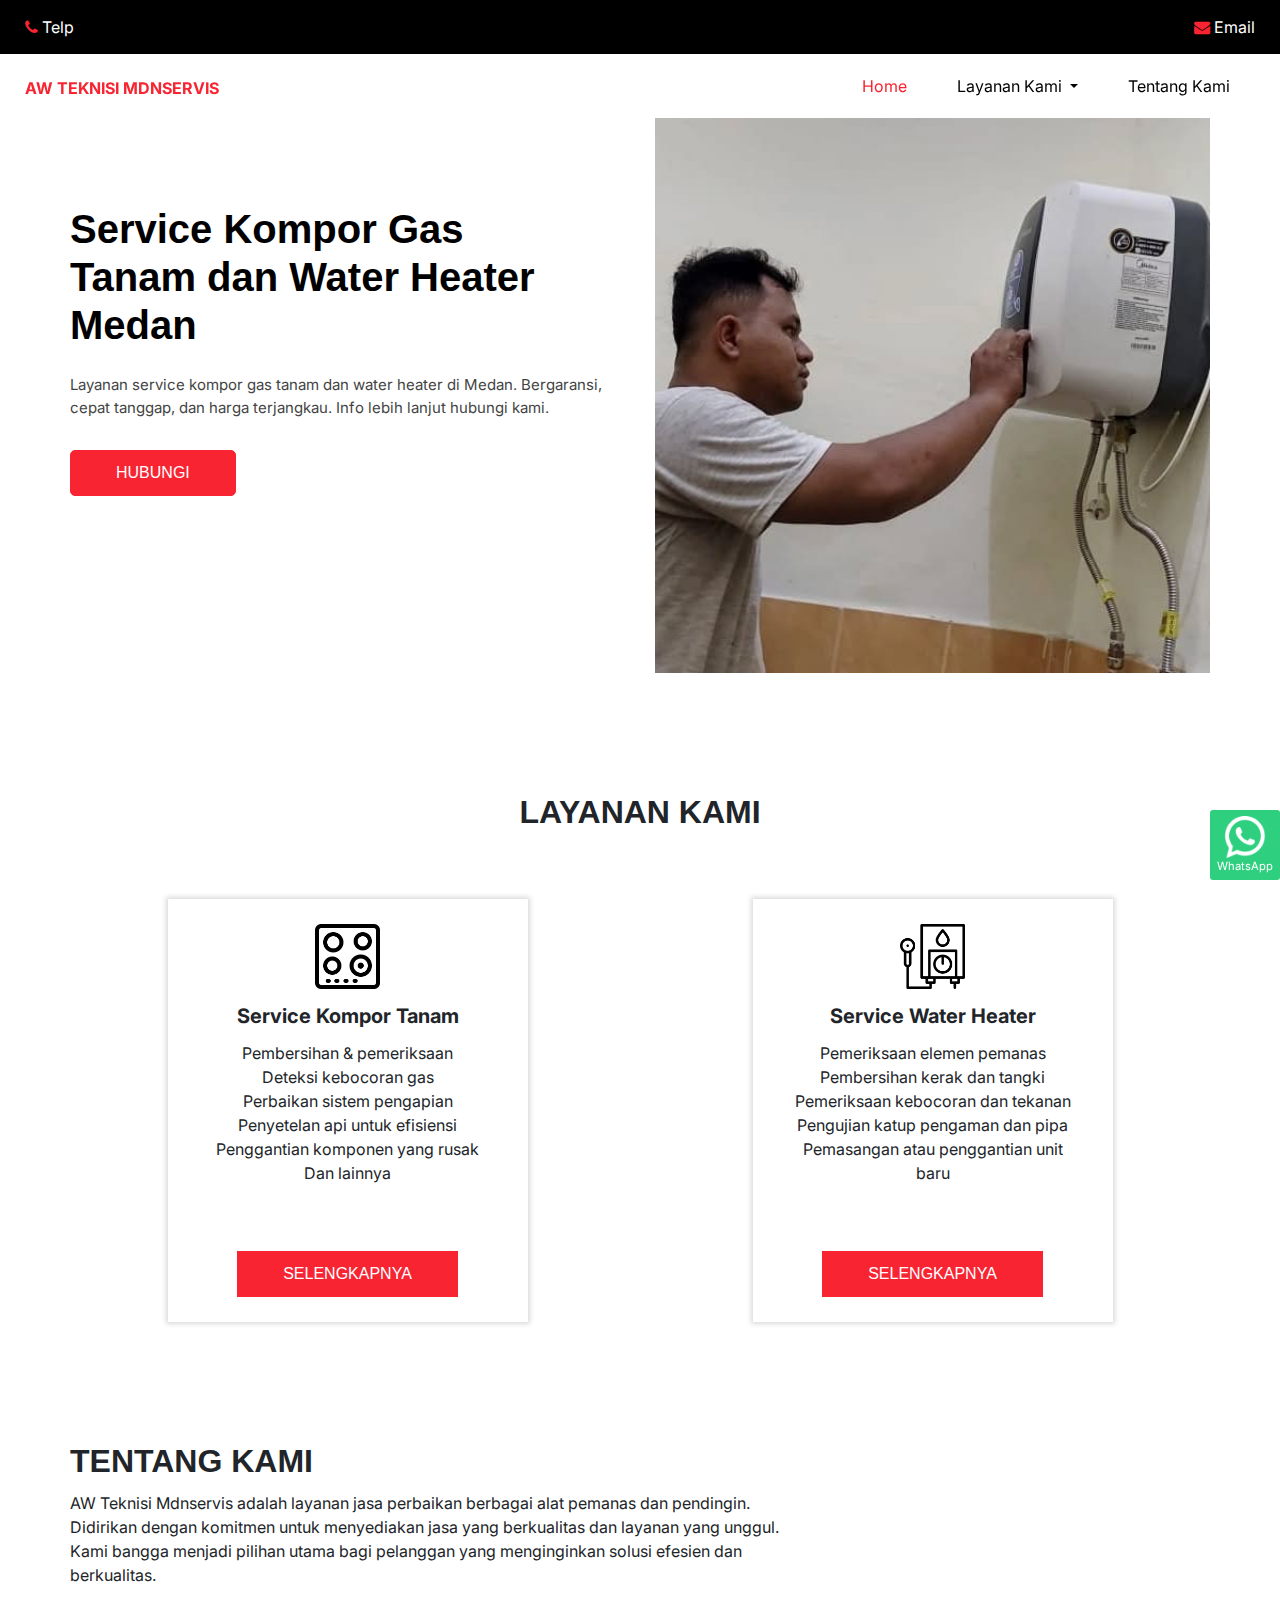
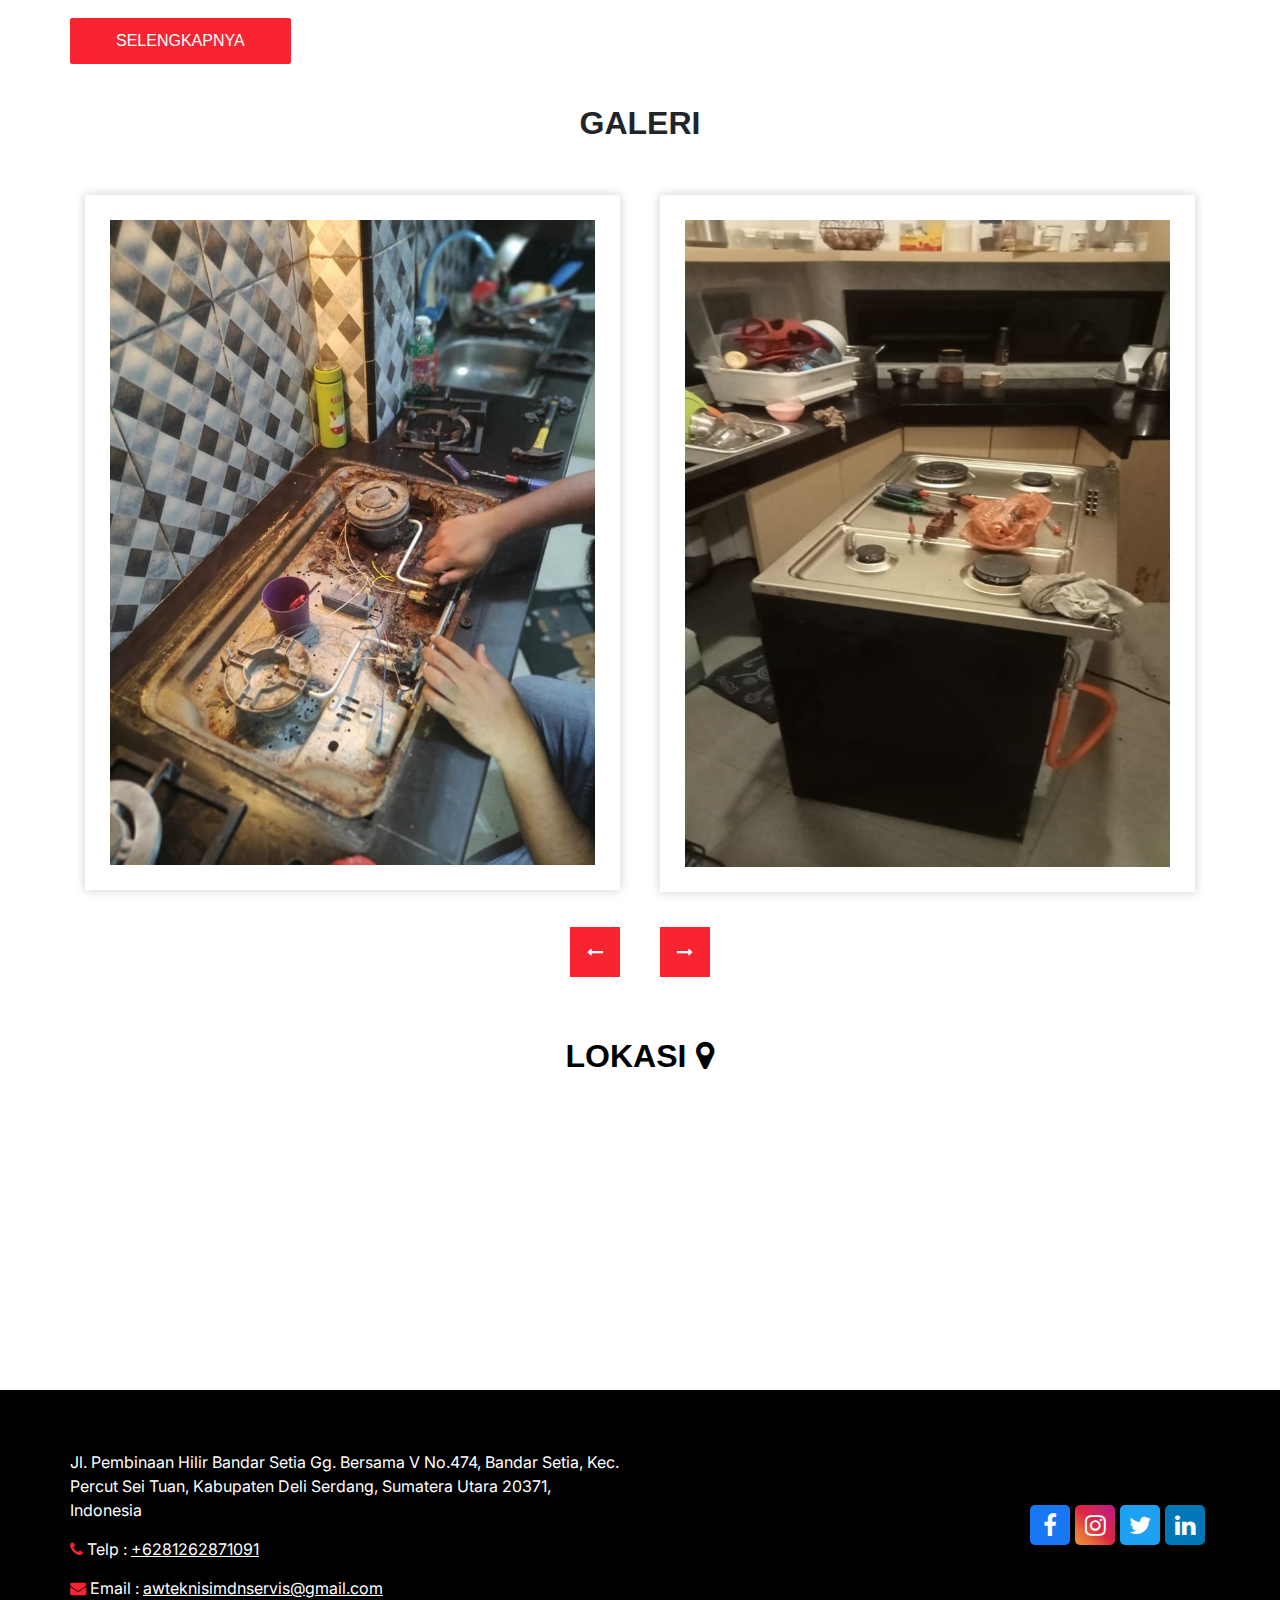
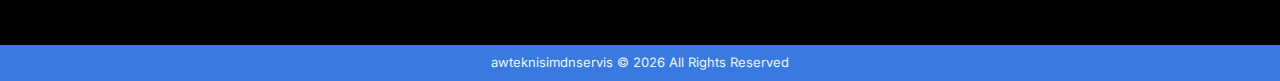
<file: index.html>
<!DOCTYPE html>
<html lang="en">

<head>
  <!-- Basic -->
  <meta charset="utf-8" />
  <meta http-equiv="X-UA-Compatible" content="IE=edge" />
  <!-- Mobile Metas -->
  <meta name="viewport" content="width=device-width, initial-scale=1, shrink-to-fit=no" />
  <!-- Site Metas -->
  <meta name="google-site-verification" content="" />
  <meta name="robots" content="all"/>
  <meta name="googlebot" content="all" />
  <meta name="keywords" content="service kompor gas tanam, service water heater, Medan, teknisi kompor bergaransi"/>
  <meta name="description" content="Layanan service kompor gas tanam dan water heater di Medan. Bergaransi, cepat tanggap, dan harga terjangkau. Info lebih lanjut hubungi kami.">
  <link rel="apple-touch-icon" sizes="180x180" href="/images/favicon/apple-touch-icon.png"/>
  <link rel="icon" type="image/png" href="/images/favicon/favicon-16x16.png" sizes="16x16" />
  <link rel="icon" type="image/png" href="/images/favicon/favicon-32x32.png" sizes="32x32" />
  <link rel="icon" type="image/png" href="/images/favicon/android-chrome-192x192.png" sizes="192x192" />
  <link rel="icon" href="/images/favicon/favicon.ico" type="image/x-icon">
  <meta name="theme-color" content="#ffffff" />
  <meta name="author" content="aw teknisi mdnservis"/>
  <meta name="publisher" content="aw teknisi mdnservis"/>
  
  <!-- MS, fb & Whatsapp -->
   
  <!-- MS Tile - for Microsoft apps-->
  <meta name="msapplication-TileImage" content="https://servicekompor-waterheater.com/images/photos/aw-teknisi.jpeg">    

  <!-- fb & Whatsapp -->

  <!-- Site Name, Title, and Description to be displayed -->
  <meta property="og:site_name" content="Aw Teknisi Mdnservis">
  <meta property="og:title" content="Service Kompor Gas Tanam & Water Heater Medan | Bergaransi">
  <meta property="og:description" content="Layanan service kompor gas tanam dan water heater di Medan. Bergaransi, cepat tanggap, dan harga terjangkau. Info lebih lanjut hubungi kami.">

  <!-- Image to display -->
  <!-- Replace   «example.com/image01.jpg» with your own -->
  <meta property="og:image" itemprop="image" content="https://servicekompor-waterheater.com/images/photos/aw-teknisi.jpeg">

  <!-- No need to change anything here -->
  <meta property="og:type" content="website" />
  <meta property="og:image:type" content="image/jpeg">

  <!-- Size of image. Any size up to 300. Anything above 300px will not work in WhatsApp -->
  <meta property="og:image:width" content="300">
  <meta property="og:image:height" content="300">

  <!-- Website to visit when clicked in fb or WhatsApp-->
  <meta property="og:url" content="https://servicekompor-waterheater.com/">
  
  <link rel="canonical" href="https://servicekompor-waterheater.com/"/>

  <title>Service Kompor Gas Tanam & Water Heater Medan | Bergaransi</title>

  <!-- slider stylesheet -->
  <link rel="stylesheet" type="text/css" href="https://cdnjs.cloudflare.com/ajax/libs/OwlCarousel2/2.3.4/assets/owl.carousel.min.css" />
  <!-- bootstrap core css -->
  <link rel="stylesheet" type="text/css" href="css/bootstrap.css" />
  <!-- font awesome style -->
  <link rel="stylesheet" type="text/css" href="css/font-awesome.min.css" />

  <!-- Custom styles for this template -->
  <link href="css/style.css" rel="stylesheet" />
  <!-- responsive style -->
  <link href="css/responsive.css" rel="stylesheet" />

</head>

<body>
  <div class="hero_area">
    <!-- header section strats -->
    <header class="header_section">
      <div class="header_top">
        <div class="container-fluid">
          <div class="contact_nav">
            <a href="tel:081262871091">
              <i class="fa fa-phone" aria-hidden="true"></i>
              <span>
                Telp
              </span>
            </a>
            <a href="mailto:awteknisimdnservis@gmail.com">
              <i class="fa fa-envelope" aria-hidden="true"></i>
              <span>
                Email
              </span>
            </a>
          </div>
        </div>
      </div>
      <div class="header_bottom">
        <div class="container-fluid">
          <nav class="navbar sticky-top navbar-expand-lg custom_nav-container ">
            <a class="navbar-brand" href="/index.html">
              <span class="notranslate">
                aw teknisi mdnservis
              </span>
            </a>

            <button class="navbar-toggler" type="button" data-toggle="collapse" data-target="#navbarSupportedContent" aria-controls="navbarSupportedContent" aria-expanded="false" aria-label="Toggle navigation">
              <span class=""> </span>
            </button>

            <div class="collapse navbar-collapse" id="navbarSupportedContent">
              <ul class="navbar-nav notranslate">
                <li class="nav-item active">
                  <a class="nav-link" href="index.html">Home <span class="sr-only">(current)</span></a>
                </li>
                <li class="nav-item dropdown">
                  <a class="nav-link dropdown-toggle" href="#" id="navbarDropdown" role="button" data-toggle="dropdown" aria-haspopup="true" aria-expanded="false">
                    Layanan Kami
                  </a>
                  <ul class="dropdown-menu" aria-labelledby="navbarDropdown">
                    <li class="dropdown-item" ><a href="#servicemesinkopi">Service Kompor Tanam</a> </li>
                    <div class="dropdown-divider"></div>
                    <li class="dropdown-item" ><a href="#servicewaterheater">Service Water Heater</a></li>
                  </ul>
                </li>
                <li class="nav-item">
                  <a class="nav-link" href="#about"> Tentang Kami</a>
                </li>
              </ul>
            </div>
          </nav>
        </div>
      </div>
    </header>
    <!-- end header section -->
    <!-- slider section -->
    <section class="slider_section ">
      <div class="container ">
        <div class="row">
          <div class="col-md-6 ">
            <div class="detail-box">
              <h1> Service Kompor Gas Tanam dan Water Heater Medan </h1>
              <p>
                Layanan service kompor gas tanam dan water heater di Medan. Bergaransi, cepat tanggap, dan harga terjangkau. Info lebih lanjut hubungi kami.
              </p>
              <a href="tel:081262871091">
                Hubungi
              </a>
            </div>
          </div>
          <div class="col-md-6">
            <div class="img-box">
              <img src="images/photos/aw-teknisi.jpeg" alt="Teknisi service water heater di Medan">
            </div>
          </div>
        </div>
      </div>
    </section>
    <!-- end slider section -->
  </div>

  <!-- service section -->

  <section class="service_section layout_padding">
    <div class="container ">
      <div class="heading_container heading_center">
        <h2> Layanan Kami </h2>
      </div>
      <div class="row">
        <div class="col-sm-6 col-md-4 mx-auto">
          <div class="box" id="servicemesinkopi">
            <div class="img-box">
              <img src="images/hob_4324523.png" alt="Teknisi service kompor gas tanam di Medan" />
            </div>
            <div class="detail-box">
              <h5>
                Service Kompor Tanam
              </h5>
              <ul>
                <li>Pembersihan & pemeriksaan</li>
                <li>Deteksi kebocoran gas</li>
                <li>Perbaikan sistem pengapian</li>
                <li>Penyetelan api untuk efisiensi</li>
                <li>Penggantian komponen yang rusak</li>
                <li>Dan lainnya</li>
              </ul>
            </div>
            <div class="btn-box">
              <a href="https://wa.me/6281262871091?text=Haallo,%20saya%20ingin%20bertanya..">
                Selengkapnya
              </a>
            </div>
          </div>
        </div>
        <div class="col-sm-6 col-md-4 mx-auto">
          <div class="box " id="servicewaterheater">
            <div class="img-box">
              <img src="images/water-heater_5650369.png" alt="Teknisi service water heater di Medan" />
            </div>
            <div class="detail-box">
              <h5>
                Service Water Heater
              </h5>
              <ul>
                <li>Pemeriksaan elemen pemanas</li>
                <li>Pembersihan kerak dan tangki</li>
                <li>Pemeriksaan kebocoran dan tekanan</li>
                <li>Pengujian katup pengaman dan pipa</li>
                <li>Pemasangan atau penggantian unit baru</li>
              </ul>
            </div>
            <div class="btn-box">
              <a href="https://wa.me/6281262871091?text=Hallo,%20Saya%20ingin%20bertanya..">
                Selengkapnya
              </a>
            </div>
          </div>
        </div>
      </div>
    </div>
  </section>

  <!-- end service section -->

  
  <!-- about section -->
  
  <section class="about_section">
    <div class="container">
      <div class="row">
        <div class="col-lg-8 col-md-8">
          <div class="detail-box" id="about">
            <h2>
              Tentang Kami
            </h2>
            <p>
              AW Teknisi Mdnservis adalah layanan jasa perbaikan berbagai alat pemanas dan pendingin. Didirikan dengan komitmen untuk menyediakan jasa yang berkualitas dan layanan yang unggul. Kami bangga menjadi pilihan utama bagi pelanggan yang menginginkan solusi efesien dan berkualitas.
            </p>
            <a href="https://wa.me/6281262871091?text=Hallo,%20Saya%20ingin%20bertanya..">
              Selengkapnya
            </a>
          </div>
        </div>
      </div>
    </div>
  </section>
  
  <!-- end about section -->
  
  <!-- contact section -->
  
  <!-- <section class="contact_section">
    <div class="container">
      <div class="row" >
        <div class="col-md-5">
          <div class="detail-box">
            <h4>
              Percayakan kepada kami
            </h4>
            <p>
             Jaga dapur dan kamar mandi Anda tetap berfungsi dengan lancar dengan Layanan Kompor dan Pemanas Air tepercaya kami. Baik itu pemeriksaan rutin, perbaikan mendesak, atau pemasangan lengkap, teknisi kami siap membantu!
            </p>
          </div>
        </div>
      </div>
    </div>
  </section> -->
  
  <!-- end contact section -->
  
  
  <!-- client section -->

  <section class="client_section ">
    <div class="container">
      <div class="heading_container heading_center">
        <h2 style="margin-top: 40px;">
          Galeri
        </h2>
      </div>
      <div class="carousel-wrap ">
        <div class="owl-carousel">
          <div class="item">
            <div class="box">
              <div class="img-box">
                <img src="images/photos/aw teknisi 2.jpeg" alt="Teknisi service kompor gas tanam di Medan">
              </div>
            </div>
          </div>
          <div class="item">
            <div class="box">
              <div class="img-box">
                <img src="images/photos/aw teknisi 3.jpeg" alt="Teknisi service kompor gas tanam di Medan">
              </div>
            </div>
          </div>
          <div class="item">
            <div class="box">
              <div class="img-box">
                <img src="images/photos/aw teknisi 4.jpeg" alt="Teknisi service kompor gas tanam di Medan">
              </div>
            </div>
          </div>
        </div>
      </div>
    </div>
  </section>

  <!-- end client section -->

  <!-- contact section -->

  <!-- -----------map----- -->
  <section class="section_lokasi">
      <div class="container">
          <div class="heading_container heading_center">
              <h2 id="title-lokasi">
                  Lokasi <i class="fa fa-map-marker map_icon" aria-hidden="true"></i>
              </h2>
          </div>
          <div class="container-map">
            <iframe src="https://www.google.com/maps/embed?pb=!1m14!1m8!1m3!1d3981.8384206388737!2d98.74717745929956!3d3.6243672544687446!3m2!1i1024!2i768!4f13.1!3m3!1m2!1s0x303133ff3748b8fb%3A0x52ece59f05bd2019!2sJl.%20Pembinaan%20Hilir%20Bandar%20Setia%20No.474%2C%20Tembung%2C%20Kec.%20Percut%20Sei%20Tuan%2C%20Kabupaten%20Deli%20Serdang%2C%20Sumatera%20Utara%2020371!5e0!3m2!1sen!2sid!4v1746808529929!5m2!1sen!2sid" width="400" height="300" style="border:0;" allowfullscreen="" loading="lazy" referrerpolicy="no-referrer-when-downgrade"></iframe>
            <!-- <iframe src="https://www.google.com/maps/embed?pb=!1m13!1m8!1m3!1d15861.799633282666!2d106.854067!3d-6.33572!3m2!1i1024!2i768!4f13.1!3m2!1m1!2zNsKwMjAnMDguNiJTIDEwNsKwNTEnMTQuNiJF!5e0!3m2!1sid!2sid!4v1714614578814!5m2!1sid!2sid" width="600" height="450" style="border:0;" allowfullscreen="" loading="lazy" referrerpolicy="no-referrer-when-downgrade"></iframe> -->
          </div>
      </div>
  </section>

 <!-- info section footer -->
 <section class="info_section">
  <div class="container">
      <div class="info_top">
          <div class="row content-footer">
              <div class="col-md-6 copyright">
                  <a class="" href="">
                      <p>Jl. Pembinaan Hilir Bandar Setia Gg. Bersama V No.474, Bandar Setia, Kec. Percut Sei Tuan, Kabupaten Deli Serdang, Sumatera Utara 20371, Indonesia</p>
                  </a>
                  <a style="color: #ffff" href="tel:+6281262871091">
                      <i class="fa fa-phone" id="i_addr" aria-hidden="true"></i>
                      <span>Telp :</span>
                      <span
                          style="
                              color: #fff;
                              text-decoration: underline;
                          "
                          >+6281262871091</span
                      >
                  </a>
                  <a
                      style="color: #ffff"
                      href="mailto:awteknisimdnservis@gmail.com"
                  >
                      <i
                          class="fa fa-envelope" id="i_addr"
                          aria-hidden="true"
                      ></i>
                      <span>Email :</span>
                      <span
                          style="
                              color: #fff;
                              text-decoration: underline;
                          "
                          >awteknisimdnservis@gmail.com</span
                      >
                  </a>
              </div>
              <div class="col-md-6">
                  <div class="social_box">
                      <a
                          class="facebook"
                          href="https://www.facebook.com/"
                          target="_blank"
                      >
                          <i
                              class="fa fa-facebook"
                              aria-hidden="true"
                          ></i>
                      </a>
                      <a class="instagram" href="https://instagram.com/">
                          <i
                              class="fa fa-instagram"
                              aria-hidden="true"
                          ></i>
                      </a>
                      <a class="twitter" href="">
                          <i
                              class="fa fa-twitter"
                              aria-hidden="true"
                          ></i>
                      </a>
                      <a class="linkedin" href="#">
                          <i
                              class="fa fa-linkedin"
                              aria-hidden="true"
                          ></i>
                      </a>
                  </div>
              </div>
          </div>
      </div>
  </div>
  <div class="copy-right">
      <p>
          awteknisimdnservis &copy;
          <span id="displayDateYear"></span> All Rights Reserved
      </p>
  </div>
</section>
<!-- end info_section -->
<!----------------------- whatsap----------------- -->
  <a href="https://wa.me/6281262871091?text=Hallo,%20Saya%20ingin%20bertanya.." id="whatsapp">
    <div class="con-img-wa">
      <img src="./images/whatsapp.png" alt="wa Teknisi service kompor gas tanam di Medan">
    </div>
    <p>WhatsApp</p>
  </a>
  
  <script src="js/jquery-3.4.1.min.js"></script>
  <script src="js/bootstrap.js"></script>
  <script src="https://cdnjs.cloudflare.com/ajax/libs/OwlCarousel2/2.3.4/owl.carousel.min.js">
  </script>
  <script type="module" src="js/custom.js"></script>
  <!-- Google Map -->
  <!-- <script src="https://maps.googleapis.com/maps/api/js?key=AIzaSyCh39n5U-4IoWpsVGUHWdqB6puEkhRLdmI&callback=myMap"></script> -->
  <!-- End Google Map -->


</body>

</html>
</file>
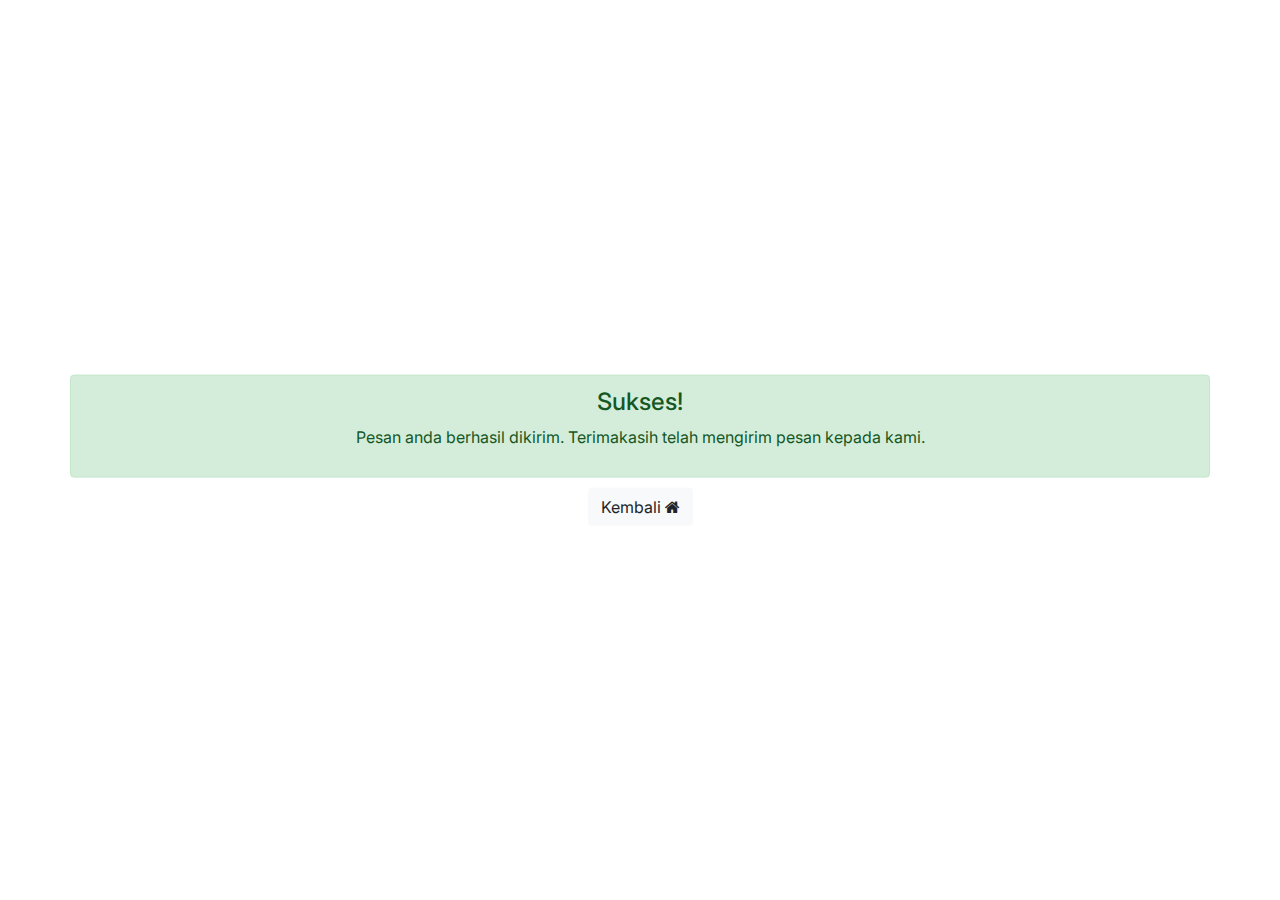
<file: thanks.html>
<!DOCTYPE html>
<html>

<head>
  <!-- Basic -->
  <meta charset="utf-8" />
  <meta http-equiv="X-UA-Compatible" content="IE=edge" />
  <!-- Mobile Metas -->
  <meta name="viewport" content="width=device-width, initial-scale=1, shrink-to-fit=no" />
  <!-- Site Metas -->
  <link rel="apple-touch-icon" sizes="180x180" href="/images/favicon/apple-touch-icon.png"/>
  <link rel="icon" type="image/png" href="/images/favicon/favicon-16x16.png" sizes="16x16" />
  <link rel="icon" type="image/png" href="/images/favicon/favicon-32x32.png" sizes="32x32" />
  <link rel="icon" type="image/png" href="/images/favicon/android-chrome-192x192.png" sizes="192x192" />
  <link rel="icon" href="/images/favicon/favicon.ico" type="image/x-icon">
  <meta name="theme-color" content="#ffffff" />

  <title>Notif</title>

  <!-- slider stylesheet -->
  <link rel="stylesheet" type="text/css" href="https://cdnjs.cloudflare.com/ajax/libs/OwlCarousel2/2.3.4/assets/owl.carousel.min.css" />
  <!-- bootstrap core css -->
  <link rel="stylesheet" type="text/css" href="css/bootstrap.css" />
  <!-- font awesome style -->
  <link rel="stylesheet" type="text/css" href="css/font-awesome.min.css" />

  <!-- Custom styles for this template -->
  <link href="css/style.css" rel="stylesheet" />
  <!-- responsive style -->
  <link href="css/responsive.css" rel="stylesheet" />

</head>

<body>
    <div class="container con-notif-pesan">
        <div class="alert alert-success notif-pesan" role="alert">
            <h4 class="alert-heading">Sukses!</h4>
            <p>
                Pesan anda berhasil dikirim. Terimakasih telah mengirim
                pesan kepada kami.
            </p>
        </div>
        <a
            href="./index.html"
            class="btn btn-light tombol-kembali"
            role="button"
            data-bs-toggle="button"
            >Kembali <i class="fa fa-home"></i
        ></a>
    </div>


  <script src="js/jquery-3.4.1.min.js"></script>
  <script src="js/bootstrap.js"></script>
  <script src="https://cdnjs.cloudflare.com/ajax/libs/OwlCarousel2/2.3.4/owl.carousel.min.js">
  </script>
  <script type="module" src="js/custom.js"></script>
  <!-- Google Map -->
  <!-- <script src="https://maps.googleapis.com/maps/api/js?key=AIzaSyCh39n5U-4IoWpsVGUHWdqB6puEkhRLdmI&callback=myMap"></script> -->
  <!-- End Google Map -->


</body>

</html>
</file>
<file: css/style.css>
@import url('https://fonts.googleapis.com/css2?family=Inter:ital,opsz,wght@0,14..32,100..900;1,14..32,100..900&display=swap');
body {
  font-family: "Inter", sans-serif;
  font-optical-sizing: auto;
  font-style: normal;
}

html {
  scroll-behavior: smooth;
}

.layout_padding {
  padding-top: 120px;
  padding-bottom: 120px;
}

.layout_padding2 {
  padding: 45px 0;
}

.layout_padding2-top {
  padding-top: 45px;
}

.layout_padding2-bottom {
  padding-bottom: 45px;
}

.layout_padding-top {
  padding-top: 120px;
}

.layout_padding-bottom {
  padding-bottom: 120px;
}

.heading_container {
  display: -webkit-box;
  display: -ms-flexbox;
  display: flex;
  -webkit-box-orient: vertical;
  -webkit-box-direction: normal;
      -ms-flex-direction: column;
          flex-direction: column;
  -webkit-box-align: start;
      -ms-flex-align: start;
          align-items: flex-start;
}

.heading_container h2 {
  font-weight: bold;
  display: -webkit-box;
  display: -ms-flexbox;
  display: flex;
  -webkit-box-align: center;
      -ms-flex-align: center;
          align-items: center;
  text-transform: uppercase;
  font-family: 'Merriweather Sans', sans-serif;
}

.heading_container p {
  margin-bottom: 0;
}

.heading_container.heading_center {
  -webkit-box-align: center;
      -ms-flex-align: center;
          align-items: center;
  text-align: center;
}

h1,
h2 {
  font-family: 'Merriweather Sans', sans-serif;
}

a,
a:hover,
a:focus {
  text-decoration: none;
}

/*header section*/
.hero_area {
  position: relative;
  background-color: #ffffff;
}

.header_section .container-fluid {
  padding-right: 25px;
  padding-left: 25px;
}

.header_section .header_top {
  padding: 15px 0;
  background-color: #000000;
}

.header_section .header_top .contact_nav {
  display: -webkit-box;
  display: -ms-flexbox;
  display: flex;
  -webkit-box-pack: justify;
      -ms-flex-pack: justify;
          justify-content: space-between;
}

.header_section .header_top .contact_nav a {
  color: #ffffff;
}

.header_section .header_top .contact_nav a i {
  color: #ff8a1d;
  color: #f92432;
}

.header_section .header_bottom {
  padding: 10px 0;
}

.navbar-brand {
  padding: 0;
  margin: 0;
  color: #000000;
  font-weight: bold;
  font-size: 24px;
  font-weight: bold;
}

.navbar-brand span {
  color: #f92432;
  text-transform: uppercase;
  font-size: medium;
}

.custom_nav-container {
  padding: 0;
}

.custom_nav-container .navbar-nav {
  margin-left: auto;
}

.custom_nav-container .navbar-nav .nav-item .nav-link {
  padding: 10px 25px;
  color: #000000;
  text-align: center;
}

.custom_nav-container .navbar-nav .nav-item:hover .nav-link, .custom_nav-container .navbar-nav .nav-item.active .nav-link {
  color: #f92432;
}

.custom_nav-container .form-inline .nav_search-btn {
  width: 35px;
  height: 35px;
  padding: 0;
  border: none;
  color: #000000;
}

.custom_nav-container .form-inline .nav_search-btn:hover {
  color: #f92432;
}

.custom_nav-container .navbar-toggler {
  outline: none;
}

.custom_nav-container .navbar-toggler {
  padding: 0;
  width: 37px;
  height: 42px;
  -webkit-transition: all .3s;
  transition: all .3s;
}

.custom_nav-container .navbar-toggler span {
  display: block;
  width: 35px;
  height: 4px;
  background-color: #000000;
  margin: 7px 0;
  -webkit-transition: all 0.3s;
  transition: all 0.3s;
  position: relative;
  border-radius: 5px;
  -webkit-transition: all .3s;
  transition: all .3s;
}

.custom_nav-container .navbar-toggler span::before, .custom_nav-container .navbar-toggler span::after {
  content: "";
  position: absolute;
  left: 0;
  height: 100%;
  width: 100%;
  background-color: #000000;
  top: -10px;
  border-radius: 5px;
  -webkit-transition: all .3s;
  transition: all .3s;
}

.custom_nav-container .navbar-toggler span::after {
  top: 10px;
}

.custom_nav-container .navbar-toggler[aria-expanded="true"] {
  -webkit-transform: rotate(360deg);
          transform: rotate(360deg);
}

.custom_nav-container .navbar-toggler[aria-expanded="true"] span {
  -webkit-transform: rotate(45deg);
          transform: rotate(45deg);
}

.custom_nav-container .navbar-toggler[aria-expanded="true"] span::before, .custom_nav-container .navbar-toggler[aria-expanded="true"] span::after {
  -webkit-transform: rotate(90deg);
          transform: rotate(90deg);
  top: 0;
}

.custom_nav-container .navbar-toggler[aria-expanded="true"] .s-1 {
  -webkit-transform: rotate(45deg);
          transform: rotate(45deg);
  margin: 0;
  margin-bottom: -4px;
}

.custom_nav-container .navbar-toggler[aria-expanded="true"] .s-2 {
  display: none;
}

.custom_nav-container .navbar-toggler[aria-expanded="true"] .s-3 {
  -webkit-transform: rotate(-45deg);
          transform: rotate(-45deg);
  margin: 0;
  margin-top: -4px;
}

.custom_nav-container .navbar-toggler[aria-expanded="false"] .s-1,
.custom_nav-container .navbar-toggler[aria-expanded="false"] .s-2,
.custom_nav-container .navbar-toggler[aria-expanded="false"] .s-3 {
  -webkit-transform: none;
          transform: none;
}

.quote_btn-container {
  display: -webkit-box;
  display: -ms-flexbox;
  display: flex;
  -webkit-box-align: center;
      -ms-flex-align: center;
          align-items: center;
}

.quote_btn-container a {
  color: #ffffff;
  margin-right: 25px;
  text-transform: uppercase;
}

.quote_btn-container a span {
  margin-left: 5px;
}

.quote_btn-container a:hover {
  color: #f92432;
}

/*end header section*/
/* slider section */
.slider_section {
  -webkit-box-flex: 1;
      -ms-flex: 1;
          flex: 1;
  display: -webkit-box;
  display: -ms-flexbox;
  display: flex;
  -webkit-box-align: center;
      -ms-flex-align: center;
          align-items: center;
  background-size: cover;
  background-position: bottom;
}

.slider_section .row {
  -webkit-box-align: center;
      -ms-flex-align: center;
          align-items: center;
}

.slider_section #customCarousel1 {
  width: 100%;
  position: unset;
}

.slider_section .detail-box {
  padding-bottom: 90px;
}

.slider_section .detail-box h1 {
  font-weight: bold;
  margin-bottom: 25px;
  color: #000000;
  max-width: 500px;
}

.slider_section .detail-box p {
  color: #444;
  font-size: 15px;
}

.slider_section .detail-box a {
  display: inline-block;
  font-family: 'Merriweather Sans', sans-serif;
  text-transform: uppercase;
  padding: 10px 45px;
  background-color: #f92432;
  border: 1px solid #f92432;
  border-radius: 5px;
  color: #ffffff;
  margin-top: 15px;
}

.slider_section .detail-box a:hover {
  background-color: transparent;
  color: #f92432;
}

.slider_section .img-box img {
  width: 100%;
}


.feature_section {
  -webkit-transform: translateY(-30%);
          transform: translateY(-30%);
}

.feature_section .feature_container {
  display: -webkit-box;
  display: -ms-flexbox;
  display: flex;
}

.feature_section .feature_container .box {
  -webkit-box-flex: 1;
      -ms-flex: 1;
          flex: 1;
  display: -webkit-box;
  display: -ms-flexbox;
  display: flex;
  -webkit-box-orient: vertical;
  -webkit-box-direction: normal;
      -ms-flex-direction: column;
          flex-direction: column;
  -webkit-box-align: center;
      -ms-flex-align: center;
          align-items: center;
  text-align: center;
  margin: 0 10px;
  padding: 45px 15px;
  background-color: #ffffff;
  color: #555089;
  -webkit-transition: all 0.3s;
  transition: all 0.3s;
  -webkit-box-shadow: 0 0 15px 0 rgba(0, 0, 0, 0.2);
          box-shadow: 0 0 15px 0 rgba(0, 0, 0, 0.2);
}

.feature_section .feature_container .box .img-box {
  width: 90px;
  height: 90px;
}

.feature_section .feature_container .box .img-box svg {
  width: 100%;
  height: auto;
  max-height: 100%;
  fill: #726dae;
  -webkit-transition: all 0.3s;
  transition: all 0.3s;
}

.feature_section .feature_container .box .img-box svg path {
  fill: #726dae;
}

.feature_section .feature_container .box .name {
  margin-top: 20px;
  text-transform: uppercase;
  font-family: 'Merriweather Sans', sans-serif;
  margin-bottom: 0;
}

.feature_section .feature_container .box:hover, .feature_section .feature_container .box.active {
  background-color: #f92432;
  color: #ffffff;
}

.feature_section .feature_container .box:hover .img-box svg, .feature_section .feature_container .box.active .img-box svg {
  fill: #ffffff;
}

.feature_section .feature_container .box:hover .img-box svg path, .feature_section .feature_container .box.active .img-box svg path {
  fill: #ffffff;
}

.about_section .row {
  -webkit-box-align: center;
      -ms-flex-align: center;
          align-items: center;
}

.about_section .detail-box h2 {
  text-transform: uppercase;
  font-weight: bold;
}

.about_section .detail-box p {
  margin-top: 10px;
}

.about_section .detail-box a {
  margin-top: 15px;
  display: inline-block;
  font-family: 'Merriweather Sans', sans-serif;
  text-transform: uppercase;
  padding: 10px 45px;
  background-color: #f92432;
  border: 1px solid #f92432;
  border-radius: 2px;
  color: #ffffff;
}

.about_section .detail-box a:hover {
  background-color: transparent;
  color: #f92432;
}

.about_section .img-box img {
  width: 100%;
}

.professional_section {
  background-color: #e2efff;
}

.professional_section .row {
  -webkit-box-align: center;
      -ms-flex-align: center;
          align-items: center;
}

.professional_section .img-box img {
  width: 100%;
}

.professional_section .detail-box h2 {
  text-transform: uppercase;
  font-weight: bold;
  color: #f92432;
}

.professional_section .detail-box p {
  margin-top: 20px;
}

.professional_section .detail-box a {
  margin-top: 25px;
  display: inline-block;
  font-family: 'Merriweather Sans', sans-serif;
  text-transform: uppercase;
  padding: 10px 45px;
  background-color: #f92432;
  border: 1px solid #f92432;
  border-radius: 2px;
  color: #ffffff;
}

.professional_section .detail-box a:hover {
  background-color: transparent;
  color: #f92432;
}

.service_section {
  position: relative;
}

.service_section .box {
  margin-top: 30px;
  text-align: center;
  -webkit-box-shadow: 0 0 5px 2px rgba(0, 0, 0, 0.15);
          box-shadow: 0 0 5px 2px rgba(0, 0, 0, 0.15);
  padding: 25px 15px;
  -webkit-transition: all .3s;
  transition: all .3s;
  display: -webkit-box;
  display: -ms-flexbox;
  display: flex;
  -webkit-box-orient: vertical;
  -webkit-box-direction: normal;
      -ms-flex-direction: column;
          flex-direction: column;
  -webkit-box-align: center;
      -ms-flex-align: center;
          align-items: center;
}

.service_section .box .img-box {
  width: 65px;
  height: 65px;
  display: -webkit-box;
  display: -ms-flexbox;
  display: flex;
  -webkit-box-pack: center;
      -ms-flex-pack: center;
          justify-content: center;
  -webkit-box-align: center;
      -ms-flex-align: center;
          align-items: center;
}

.service_section .box .img-box img {
  max-height: 100%;
  max-width: 100%;
  -webkit-transition: all .3s;
  transition: all .3s;
}

.service_section .box .detail-box {
  margin-top: 15px;
}

.service_section .box .detail-box h5 {
  font-weight: bold;
}

.service_section .box .detail-box p {
  margin: 0;
}

.service_section .box .detail-box ul {
  list-style: none;
  padding: 5px 20px;
}
.service_section .box:hover {
  box-shadow: 0 0 5px 2px rgba(0, 0, 0, 0.297);
  cursor: pointer;
}

.service_section .btn-box {
  display: -webkit-box;
  display: -ms-flexbox;
  display: flex;
  -webkit-box-pack: center;
      -ms-flex-pack: center;
          justify-content: center;
  margin-top: 45px;
}

.service_section .btn-box a {
  display: inline-block;
  font-family: 'Merriweather Sans', sans-serif;
  text-transform: uppercase;
  padding: 10px 45px;
  background-color: #f92432;
  border: 1px solid #f92432;
  border-radius: 0;
  color: #ffffff;
}

.service_section .btn-box a:hover {
  background-color: transparent;
  color: #f92432;
}

.client_section .heading_container {
  -webkit-box-align: center;
      -ms-flex-align: center;
          align-items: center;
  text-align: center;
}

.client_section .box {
  margin: 15px;
  -webkit-box-shadow: 0 0 10px 0 rgba(0, 0, 0, 0.2);
          box-shadow: 0 0 10px 0 rgba(0, 0, 0, 0.2);
  padding: 25px;
}

.client_section .box .client_id {
  display: -webkit-box;
  display: -ms-flexbox;
  display: flex;
}

.client_section .box .client_id .img-box {
  width: 125px;
  min-width: 125px;
  margin-right: 15px;
}

.client_section .box .client_id .img-box img {
  width: 100%;
  border-radius: 100%;
}

.client_section .box .client_id .client_detail {
  display: -webkit-box;
  display: -ms-flexbox;
  display: flex;
  -webkit-box-align: center;
      -ms-flex-align: center;
          align-items: center;
  -webkit-box-pack: justify;
      -ms-flex-pack: justify;
          justify-content: space-between;
  -webkit-box-flex: 1;
      -ms-flex: 1;
          flex: 1;
  padding-right: 25px;
}

.client_section .box .client_id .client_detail .client_info h6 {
  margin-bottom: 0;
}

.client_section .box .client_id .client_detail .client_info i {
  color: #fbaf5d;
}

.client_section .box .client_text {
  margin-top: 20px;
}

.client_section .owl-carousel .owl-nav {
  display: -webkit-box;
  display: -ms-flexbox;
  display: flex;
  -webkit-box-pack: center;
      -ms-flex-pack: center;
          justify-content: center;
  margin-top: 20px;
}

.client_section .owl-carousel .owl-nav button {
  width: 50px;
  height: 50px;
  background-color: #f92432;
  outline: none;
  margin: 0 20px;
  color: #ffffff;
}

.heading_container {
  margin-bottom: 30px;
}

/* ----------lokasi/map ---------------*/
.section_lokasi {
  box-sizing: border-box;
  overflow: hidden;
  padding: 20px 0 0 0;
  margin-top: 40px;
}
.section_lokasi .container {
  display: flex;
  flex-direction: column;
  overflow: hidden;
  padding: 0;
}

.section_lokasi h2 {
  color: #000102;
  margin-bottom: 20px;
}
.section_lokasi .container-map {
  position: relative;
  padding-top: 255px;
  padding-bottom: 0;
}
.section_lokasi .container-map iframe {
  position: absolute;
  top: 0;
  left: 0;
  width: 100%;
  height: 250px;
  border-radius: 3px;
  border: 1px solid whitesmoke;
}

#title-lokasi {
  margin-bottom: 30px;
}

#title-lokasi .map_icon {
  margin-left: 10px;
}

.contact_section{
  width: 95%;
  margin: auto auto;
  padding: 20px;
  border-radius: 2px;
  box-shadow: 0 0 10px 0 rgba(0, 0, 0, 0.2);
}

.contact_section input {
  width: 100%;
  border: none;
  height: 50px;
  margin-bottom: 25px;
  padding-left: 25px;
  background-color: #ffffff;
  outline: none;
  color: #ffffff;
  -webkit-box-shadow: 0 0 7px 0 rgba(0, 0, 0, 0.2);
          box-shadow: 0 0 7px 0 rgba(0, 0, 0, 0.2);
}

.contact_section input::-webkit-input-placeholder {
  color: #737272;
}

.contact_section input:-ms-input-placeholder {
  color: #737272;
}

.contact_section input::-ms-input-placeholder {
  color: #737272;
}

.contact_section input::placeholder {
  color: #737272;
}

.contact_section input.message-box {
  height: 135px;
}

.contact_section button {
  border: none;
  display: inline-block;
  font-family: 'Merriweather Sans', sans-serif;
  text-transform: uppercase;
  padding: 10px 55px;
  background-color: #f92432;
  border: 1px solid #f92432;
  border-radius: 0;
  color: #ffffff;
  margin-top: 15px;
}

.contact_section button:hover {
  background-color: transparent;
  color: #f92432;
}

.contact_section .map_container {
  height: 360px;
}

.contact_section .map_container .map {
  height: 100%;
}

.info_section {
  background-color: #000000;
  display: flex;
  flex-direction: column;
  justify-content: center;
  align-items: center;
  padding: 30px 0 0 0;
}

 .info_section .content-footer {
  padding: 30px 0 !important;
}

.info_section .info_top .row {
  -webkit-box-align: center;
  -ms-flex-align: center;
  flex-direction: row;
  justify-content: space-between;
  align-items: center;
}

.info_section .info_top .row .copyright {
  display: flex;
  flex-direction: column;
  row-gap: 15px;
}

.info_section .info_top .row p {
  color: #ffffff;
  font-size: 1rem;
  text-align: left;
  margin: auto auto;
}

.info_section .info_contact {
  display: -webkit-box;
  display: -ms-flexbox;
  display: flex;
  -webkit-box-pack: justify;
  -ms-flex-pack: justify;
  justify-content: space-between;
  align-content: center;
}

.info_section .info_top #i_addr {
  color: #f92432 !important;
}

.info_section .info_contact a {
  display: -webkit-box;
  display: -ms-flexbox;
  display: flex;
  -webkit-box-align: center;
  -ms-flex-align: center;
  align-items: center;
  color: #ffffff;
}

.info_section .info_contact a i {
  font-size: 24px;
}

.info_section .info_contact a:hover {
  color: #f33535;
}

.info_section .social_box {
  display: -webkit-box;
  display: -ms-flexbox;
  display: flex;
  flex-direction: row;
  -webkit-box-pack: end;
  -ms-flex-pack: end;
  justify-content: flex-end;
  text-align: center;
  align-content: center;
  align-items: center;
}

.info_section .social_box a {
  display: -webkit-box;
  display: -ms-flexbox;
  display: flex;
  -webkit-box-pack: center;
  -ms-flex-pack: center;
  justify-content: center;
  -webkit-box-align: center;
  -ms-flex-align: center;
  align-items: center;
  width: 40px;
  height: 40px;
  border-radius: 5px;
  color: #ffffff;
  margin-right: 5px;
  font-size: 24px;
}

.info_section .social_box .facebook {
  background-color: #1877f2;
}
.info_section .social_box .twitter {
  background-color: #1da1f2;
}
.info_section .social_box .instagram {
  background: #f09433;
  background: -moz-linear-gradient(
      45deg,
      #f09433 0%,
      #e6683c 25%,
      #dc2743 50%,
      #cc2366 75%,
      #bc1888 100%
  );
  background: -webkit-linear-gradient(
      45deg,
      #f09433 0%,
      #e6683c 25%,
      #dc2743 50%,
      #cc2366 75%,
      #bc1888 100%
  );
  background: linear-gradient(
      45deg,
      #f09433 0%,
      #e6683c 25%,
      #dc2743 50%,
      #cc2366 75%,
      #bc1888 100%
  );
  filter: progid:DXImageTransform.Microsoft.gradient( startColorstr='#f09433', endColorstr='#bc1888',GradientType=1 );
}
.info_section .social_box .linkedin {
  background-color: #0077b5;
}

.info_section .social_box a:hover {
  color: #f33535;
}

.info_section .info_bottom .row > div {
  margin-bottom: 30px;
}

.info_section .info_menu {
  display: -webkit-box;
  display: -ms-flexbox;
  display: flex;
  -webkit-box-orient: vertical;
  -webkit-box-direction: normal;
  -ms-flex-direction: column;
  flex-direction: column;
  padding-left: 0;
}

.info_section .info_menu li {
  list-style-type: none;
  margin-bottom: 10px;
}

.info_section .info_menu li a {
  color: #ffffff;
}

.info_section .info_menu li a:hover {
  color: #f33535;
}

.info_section .info_form input {
  width: 100%;
  border: none;
  height: 45px;
  margin-bottom: 25px;
  padding-left: 25px;
  background-color: #eaeaea;
  outline: none;
  color: #101010;
}

.info_section .info_form button {
  display: inline-block;
  padding: 10px 45px;
  background-color: #f33535;
  color: #ffffff;
  border-radius: 5px;
  -webkit-transition: all 0.3s;
  transition: all 0.3s;
  border: 1px solid #f33535;
}

.info_section .info_form button:hover {
  background-color: transparent;
  color: #f33535;
}

.info_section .copy-right {
  color: #eef6fe;
  width: 100%;
  margin-top: 15px;
  padding: 0;
  margin-bottom: 0;
}
.info_section .copy-right p {
  background-color: #387ADF;
  padding: 8px;
  text-align: center;
  margin-bottom: 0;
  font-size: 13px;
}

/* --------------------thanks html-------------------- */
.con-notif-pesan {
  position: absolute;
  top: 50%;
  left: 50%;
  transform: translate(-50%, -50%);
  text-align: center;
}
.notif-pesan {
  margin-bottom: 10px;
}
.tombol-kembali {
  margin-top: 0;
  margin: auto auto;
}

/* -----------------------whatsapp---------- */
#whatsapp {
  position: fixed;
  bottom: 20px;
  right: 0;
  z-index: 999;
  background-color: #2ed07f;
  display: flex;
  flex-direction: column;
  justify-content: center;
  align-items: center;
  padding: 5px;
  color: white;
  width: 70px;
  height: 70px;
  overflow: hidden;
  border-radius: 3px;
  cursor: pointer;
}

#whatsapp .bi-whatsapp {
  margin: 0;
  padding: 0;
  font-size: 2rem;
}

#whatsapp .con-img-wa {
  width: 70px;
  display: flex;
  flex-direction: column;
  justify-content: center;
  align-items: center;
}

#whatsapp .con-img-wa img{
  width: 60%;
  height: auto;
}

#whatsapp p {
  margin: 0;
  font-size: 0.7rem;
}

/* footer section*/
.footer_section {
  background-color: #0a0f43;
}

.footer_section p {
  margin: 0;
  padding: 25px 0;
  color: #ffffff;
  text-align: center;
  border-top: 0.8px solid #ffffff;
}

.footer_section a {
  color: inherit;
}

/* end footer section*/
/*# sourceMappingURL=style.css.map */
</file>
<file: css/responsive.css>
@media (max-width: 1300px) {}

@media (max-width: 1120px) {}

@media (max-width: 992px) {
    .hero_area {
        height: auto;
    }

    .header_section .main_nav {
        flex: 1;
    }

    #navbarSupportedContent {
        margin-top: 15px;
    }

    .slider_section {
        padding-top: 45px;
    }

    .feature_section .feature_container .box {
        padding: 30px 15px;
    }

    .feature_section .feature_container .box .img-box {
        width: 75px;
    }


    .feature_section {
        transform: none;
        padding: 90px 0;
    }


}

@media (max-width: 767px) {
    .layout_padding {
        padding-top: 90px;
        padding-bottom: 90px;
    }

    .layout_padding-top {
        padding-top: 90px;
    }

    .layout_padding-bottom {
        padding-bottom: 90px;
    }

    .slider_section .detail-box {
        padding-bottom: 45px;
    }

    .feature_section .feature_container {
        flex-direction: column;
    }

    .feature_section .feature_container .box {
        padding: 30px 15px;
    }

    .feature_section .feature_container .box:not(:nth-last-child(1)) {
        margin-bottom: 15px;
    }

    .about_section .detail-box {
        margin-bottom: 45px;
    }


    .professional_section .img-box {
        display: none;
    }

    .contact_section form {
        margin-bottom: 45px;
    }

    .info_section {
        padding: 0;
        padding-top: 15px;
    }
    .info_section .info_contact {
        margin: 15px 0;
    }

    .info_section .row > div {
        display: flex;
        flex-direction: column;
        align-items: center;
        text-align: center;
    }

    .info_section .info_main .rov > div {
        margin-bottom: 25px;
    }

    .info_section .social_box {
        margin-top: 15px;
    }

    .info_section .info_top .row p {
        text-align: center;
    }

}

@media (max-width: 576px) {}

@media (max-width: 480px) {}

@media (max-width: 400px) {}

@media (max-width: 360px) {}

@media (min-width: 1200px) {
    .container {
        max-width: 1170px;
    }

}
</file>
